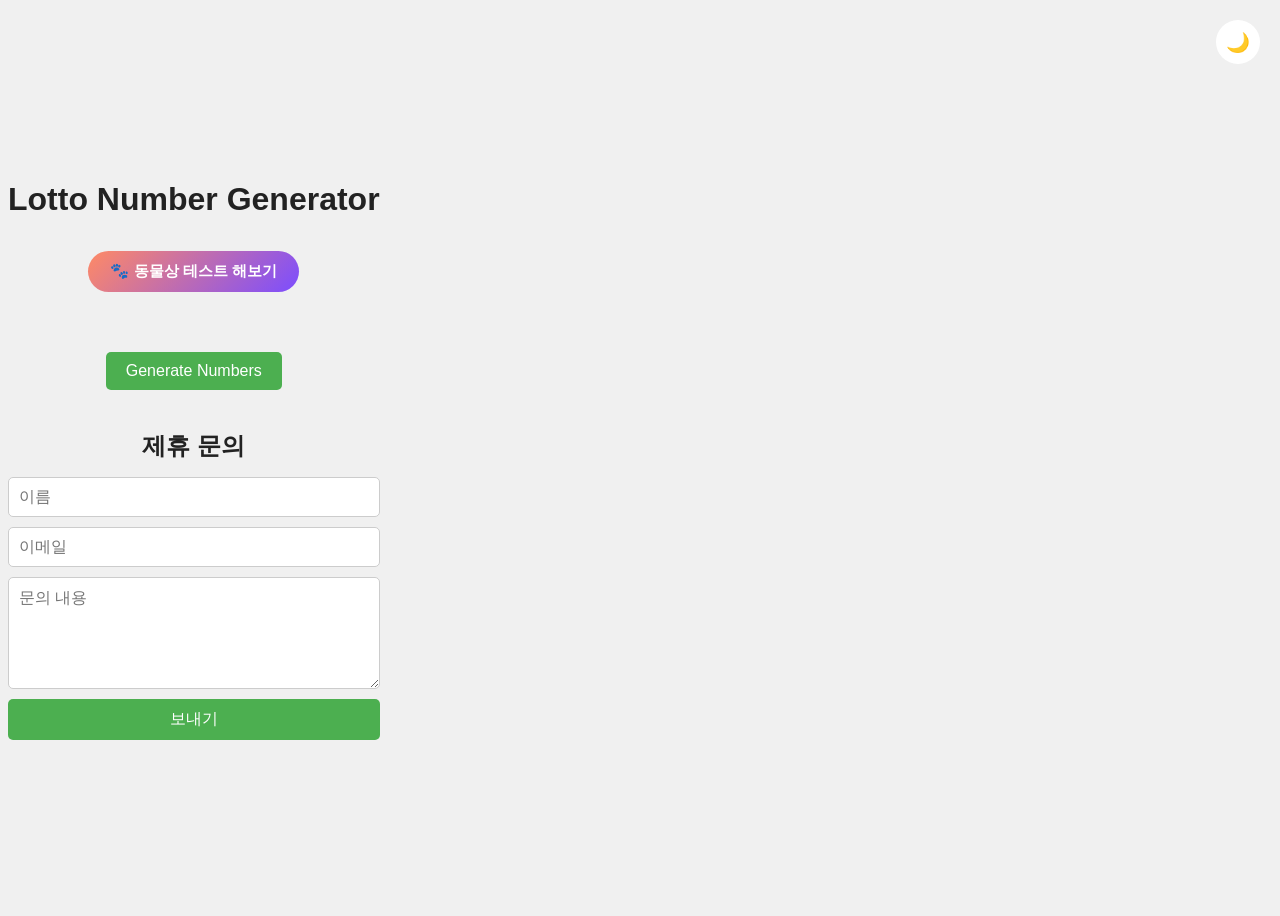
<file: index.html>
<!DOCTYPE html>
<html lang="en">
<head>
    <meta charset="UTF-8">
    <meta name="viewport" content="width=device-width, initial-scale=1.0">
    <title>Lotto Number Generator</title>
    <link rel="stylesheet" href="style.css">
    <!-- Google tag (gtag.js) -->
    <script async src="https://www.googletagmanager.com/gtag/js?id=G-GEK6P3DHD3"></script>
    <script>
      window.dataLayer = window.dataLayer || [];
      function gtag(){dataLayer.push(arguments);}
      gtag('js', new Date());

      gtag('config', 'G-GEK6P3DHD3');
    </script>
</head>
<body>
    <button id="theme-toggle" aria-label="Toggle dark mode">🌙</button>
    <div class="container">
        <h1>Lotto Number Generator</h1>
        <a href="animal-test.html" class="animal-test-link">🐾 동물상 테스트 해보기</a>
        <div id="numbers" class="numbers"></div>
        <button id="generate">Generate Numbers</button>

        <section class="contact">
            <h2>제휴 문의</h2>
            <form id="contact-form" action="https://formspree.io/f/xpqgqyqr" method="POST">
                <input type="text" name="name" placeholder="이름" required>
                <input type="email" name="email" placeholder="이메일" required>
                <textarea name="message" placeholder="문의 내용" rows="5" required></textarea>
                <button type="submit">보내기</button>
            </form>
            <p id="contact-status"></p>
        </section>
    </div>

    <section class="comments">
        <div id="disqus_thread"></div>
        <script>
            (function() {
            var d = document, s = d.createElement('script');
            s.src = 'https://joominkyuproject.disqus.com/embed.js';
            s.setAttribute('data-timestamp', +new Date());
            (d.head || d.body).appendChild(s);
            })();
        </script>
        <noscript>Please enable JavaScript to view the <a href="https://disqus.com/?ref_noscript">comments powered by Disqus.</a></noscript>
    </section>

    <script src="main.js"></script>
</body>
</html>
</file>
<file: style.css>
:root {
    --bg-color: #f0f0f0;
    --text-color: #222;
    --number-bg: #fff;
    --number-text: #222;
    --button-bg: #4CAF50;
    --button-text: #fff;
}

[data-theme="dark"] {
    --bg-color: #1e1e1e;
    --text-color: #f0f0f0;
    --number-bg: #333;
    --number-text: #f0f0f0;
    --button-bg: #4CAF50;
    --button-text: #fff;
}

body {
    font-family: sans-serif;
    display: flex;
    justify-content: center;
    align-items: center;
    min-height: 100vh;
    background-color: var(--bg-color);
    color: var(--text-color);
    transition: background-color 0.3s, color 0.3s;
}

.container {
    text-align: center;
}

.numbers {
    display: flex;
    gap: 10px;
    margin: 20px 0;
}

.number {
    width: 40px;
    height: 40px;
    border-radius: 50%;
    background-color: var(--number-bg);
    color: var(--number-text);
    display: flex;
    justify-content: center;
    align-items: center;
    font-size: 1.2em;
    font-weight: bold;
    transition: background-color 0.3s, color 0.3s;
}

button {
    padding: 10px 20px;
    border: none;
    border-radius: 5px;
    background-color: var(--button-bg);
    color: var(--button-text);
    font-size: 1em;
    cursor: pointer;
}

.animal-test-link {
    display: inline-block;
    margin: 12px 0 20px;
    padding: 10px 22px;
    background: linear-gradient(135deg, #ff8a65, #7c4dff);
    color: #fff;
    text-decoration: none;
    border-radius: 50px;
    font-weight: 600;
    font-size: 0.95em;
    transition: opacity 0.2s, transform 0.2s;
}

.animal-test-link:hover {
    opacity: 0.85;
    transform: translateY(-2px);
}

.contact {
    margin-top: 40px;
    text-align: left;
}

.contact h2 {
    text-align: center;
    margin-bottom: 15px;
}

#contact-form {
    display: flex;
    flex-direction: column;
    gap: 10px;
}

#contact-form input,
#contact-form textarea {
    padding: 10px;
    border: 1px solid #ccc;
    border-radius: 5px;
    background-color: var(--number-bg);
    color: var(--number-text);
    font-size: 1em;
    font-family: inherit;
    resize: vertical;
}

#contact-status {
    text-align: center;
    margin-top: 10px;
}

.comments {
    width: 100%;
    max-width: 700px;
    margin: 40px auto 0;
    padding: 0 20px 40px;
}

#theme-toggle {
    position: fixed;
    top: 20px;
    right: 20px;
    width: 44px;
    height: 44px;
    padding: 0;
    border-radius: 50%;
    background-color: var(--number-bg);
    color: var(--text-color);
    font-size: 1.2em;
}
</file>
